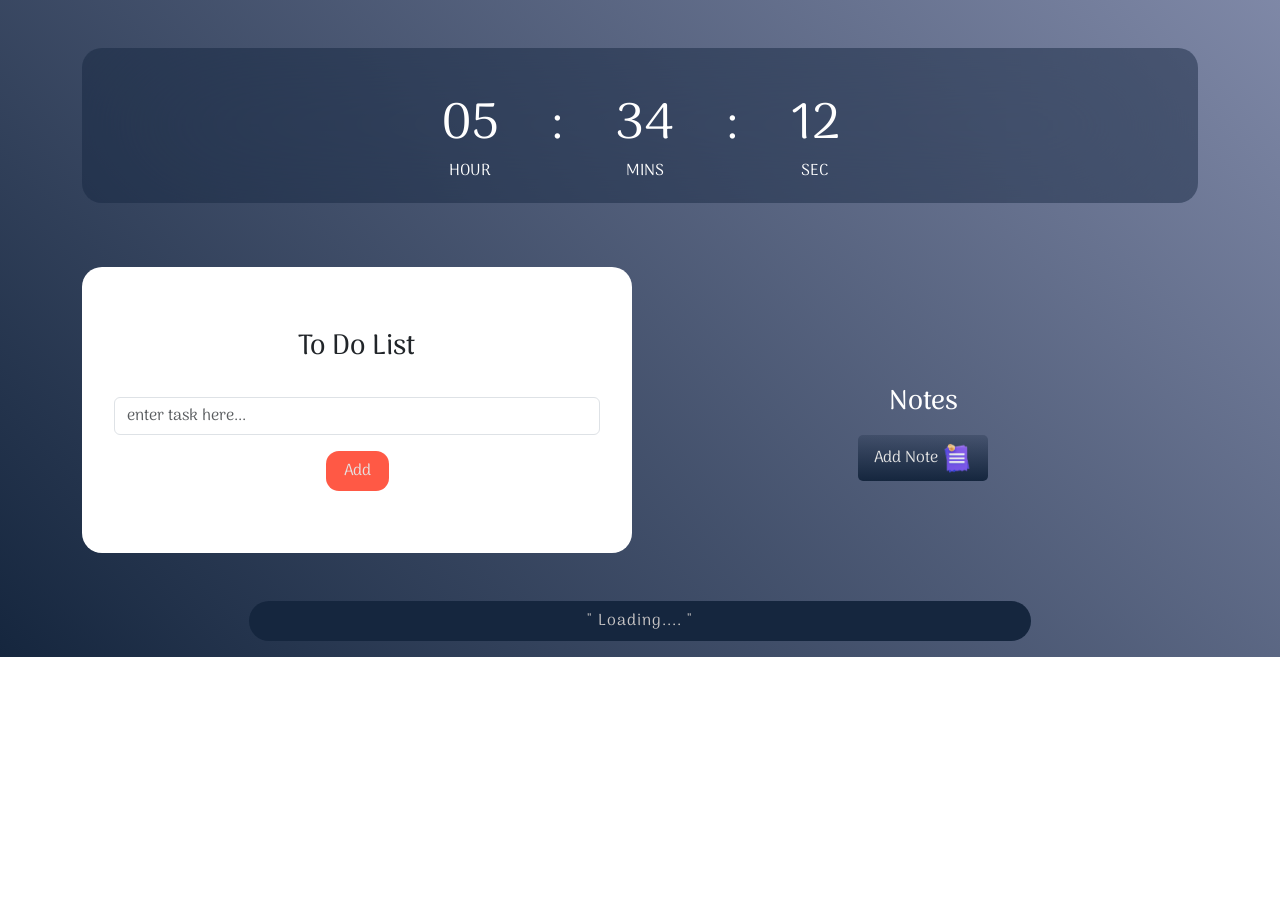
<file: index.html>
<html lang="en">
  <head>
    <meta charset="UTF-8" />
    <meta name="viewport" content="width=device-width, initial-scale=1.0" />
    <link
      href="https://cdn.jsdelivr.net/npm/bootstrap@5.2.3/dist/css/bootstrap.min.css"
      rel="stylesheet"
      integrity="sha384-rbsA2VBKQhggwzxH7pPCaAqO46MgnOM80zW1RWuH61DGLwZJEdK2Kadq2F9CUG65"
      crossorigin="anonymous"
    />

    <link rel="stylesheet" href="https://cdnjs.cloudflare.com/ajax/libs/font-awesome/6.0.0-beta3/css/all.min.css">

    <link rel="stylesheet" href="css/style.css" />

    <title>to do list</title>
    <link rel="icon" href="assets/list-svgrepo-com.svg">
  </head>
  <body>
    <div class="main">
      <div class="container pt-5">
        <div
          class="row text-center d-flex align-items-center justify-content-center"
        >
          <div class="col-md-12 col-12">
            <div
              class="digtal-clock mx-auto row py-4 d-flex align-items-center justify-content-center"
            >
              <div class="col-lg-12 col-md-12 col-sm-12 col-12">
                <div class="d-flex align-items-center justify-content-center">
                  <div class="time py-3">
                    <span id="hrs">00 </span>
                    <span>:</span>
                    <span id="mins">00</span>
                    <span>:</span>
                    <span id="sec">00</span>
                  </div>
                </div>
              </div>
            </div>
          </div>
        </div>

        <div class="apps row my-5 g-3 d-flex align-items-center justify-content-center">
            <div class="col-md-6 col-sm-12 col-12  ">
                <div class="to-do-list bg-white p-3 ">

                    <h3 class="text-center  text-capitalize mt-5 mb-3">
                        to do list
                    </h3>
                    <div class="to-main  text-center p-3">
                        <input type="text" id="input-task-box" placeholder="enter task here..." class="form-control" >
                        <span class="add-btn mt-3" id="add-task"> Add</span>

                    </div>
                    <ul class="list-container px-3" id="list-task-container">
                        <!-- <li class="cheacked">1

                        </li>
                        <li>2</li>
                        <li>3</li> -->
                    </ul>
                    
    
                </div>
            </div>
            <div class="col-md-6 col-sm-12 col-12 ">
                <div class="appnote p-3 text-center">

                    <h3 class="text-center text-white text-capitalize mt-5 mb-3">
                         notes
                    </h3>
                    <span class="text-center text-capitalize clk-btn px-3 py-2 d-inline-block"  id="add-note"  >
                        add note <img src="assets/notes.png" alt="">
                    </span>
                    <div class="note-container  text-start" id="note-container-d ">


                         <!-- <div class="notes bg-white rounded-2 p-3">
                          <h3 class="bg-secondary text-capitalize" contenteditable="true" id="note-title">new note</h3>
                          <hr>
                          <div class="row">
                            <div class="col-md-8 col-sm-12 col-12">
                              <div class="note-content">
                                <p class="note-content" contenteditable="true" id="note-content-d"  ></p>

                              </div>

                            </div>
                            <div class="col-md-4 col-sm-12 col-12">
                              <div class="image-upload bg-info " id="note-image">
                                
                                
                              </div>

                            </div>
                            <div class="col-12 col-auto">
                              <div class="assets-note d-flex align-items-center justify-content-end ">
                                <div class="upload-image">
                                  <label for="upload-image-input"><img src="assets/upload-svgrepo-com.svg" alt="upload image">upload-image</label>
                                  <input type="file" accept="image/*" class="" id="upload-image-input">
                                  
                                </div>
                                <div class="delete-btn">
                                  <img src="assets/5016735.png" alt="trash-icon">
                                </div>
                                <div id="savebtn">
                                  <span>save</span>
                                </div>

                              </div>

                            </div>
                          </div>

                          
                        </div>  -->

                    </div>

    
                </div>
            </div>

           
    
    
            

        </div>
       

        <div class="qout-generator text-center   ">
          <div class="qout-content d-flex align-items-center justify-content-center ">
            <div class="qout-main     ">
              <p id="qoute" class="qout text-center  px-3 py-2  text-capitalize">
                loading....
              </p>
              <!-- <div class="text-end auther-d">
               <span class="auther mx-5  d-inline-block ">hola hola</span>

              </div> -->
              
            </div>
          </div>
        </div>
      </div>
    </div>

    <script
      src="https://cdn.jsdelivr.net/npm/bootstrap@5.2.3/dist/js/bootstrap.bundle.min.js"
      integrity="sha384-kenU1KFdBIe4zVF0s0G1M5b4hcpxyD9F7jL+jjXkk+Q2h455rYXK/7HAuoJl+0I4"
      crossorigin="anonymous"
    ></script>
    <script src="js/main.js"></script>
  </body>
</html>
</file>
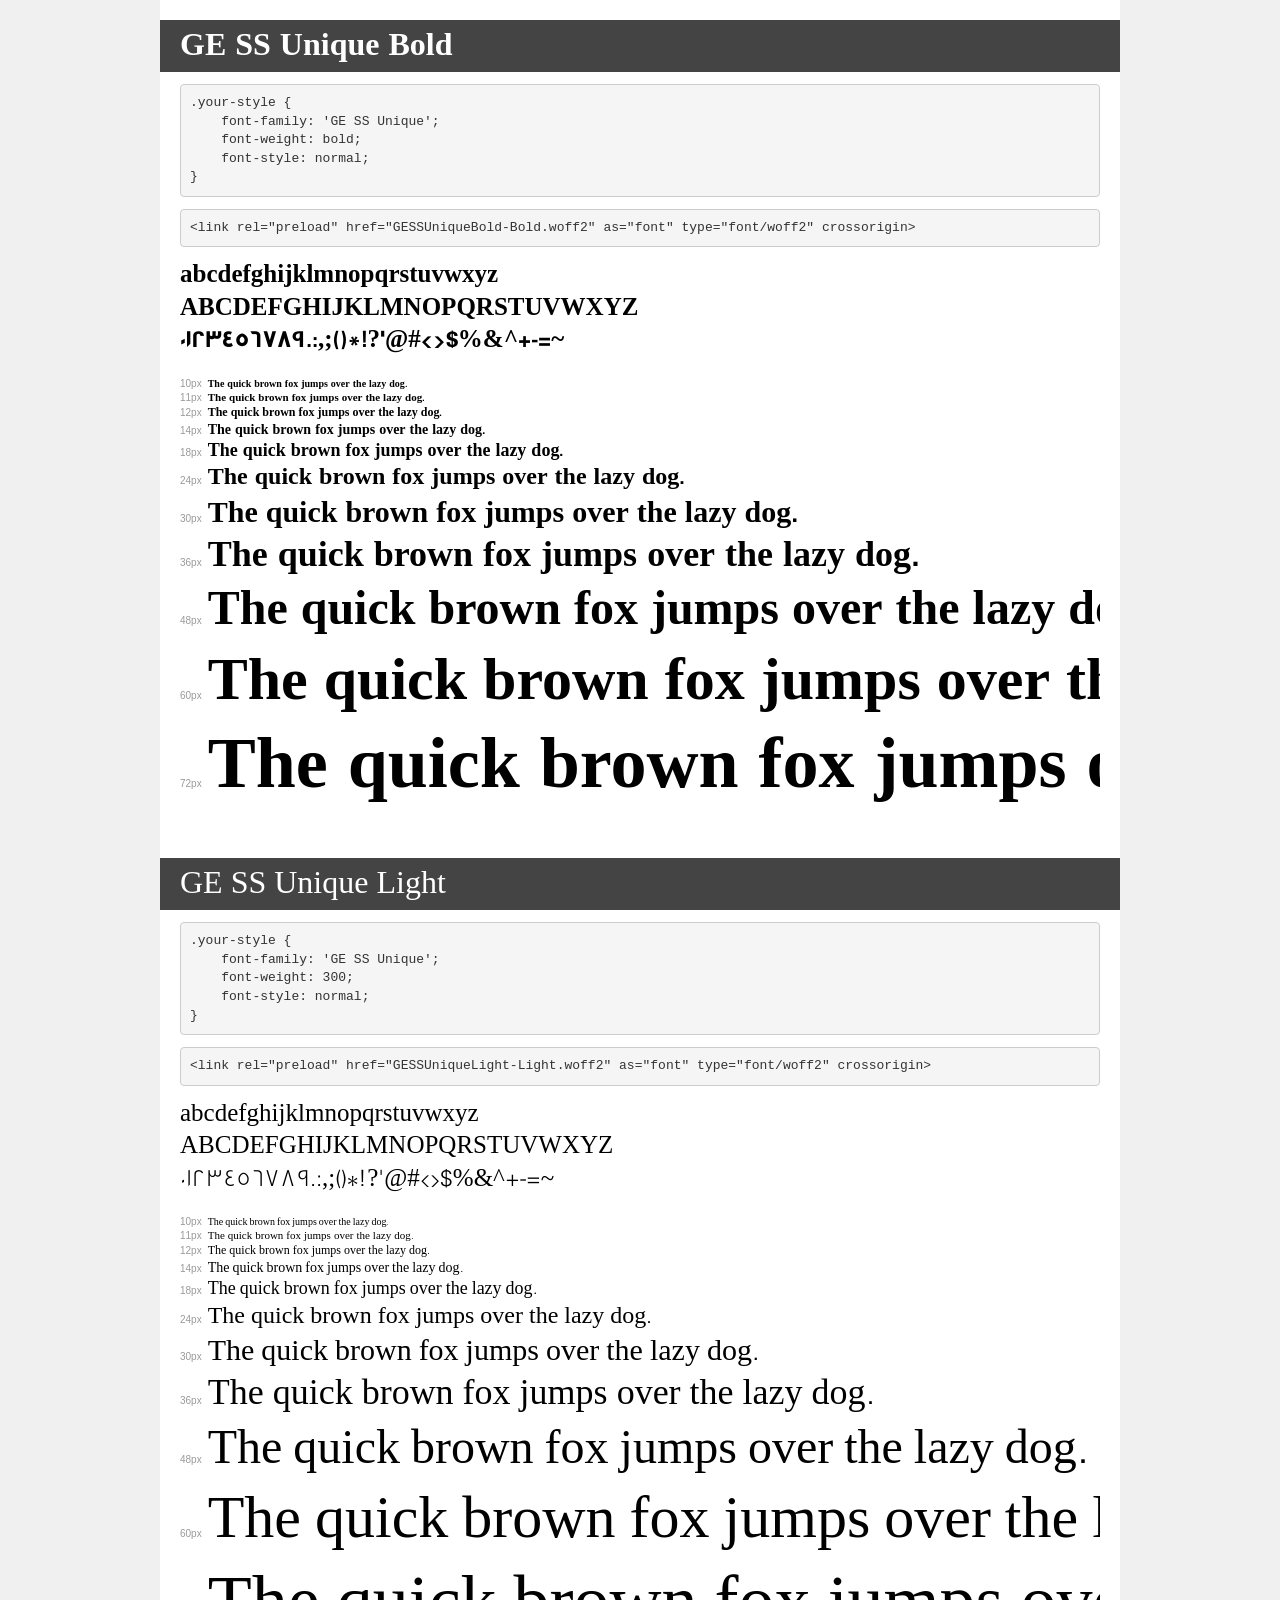
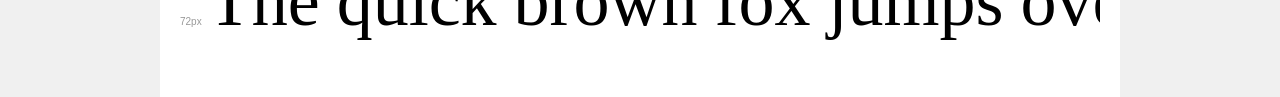
<file: webfonts/transfonter.org-20240713-144604/demo.html>
<!DOCTYPE html>
<html lang="en">
<head>
    <meta charset="utf-8">
    <meta http-equiv="X-UA-Compatible" content="IE=edge">
    <meta name="viewport" content="width=device-width, initial-scale=1">
    <meta name="robots" content="noindex, noarchive">
    <meta name="format-detection" content="telephone=no">
    <title>Transfonter demo</title>
    <link href="stylesheet.css" rel="stylesheet">
    <style>
        /*
        http://meyerweb.com/eric/tools/css/reset/
        v2.0 | 20110126
        License: none (public domain)
        */
        html, body, div, span, applet, object, iframe,
        h1, h2, h3, h4, h5, h6, p, blockquote, pre,
        a, abbr, acronym, address, big, cite, code,
        del, dfn, em, img, ins, kbd, q, s, samp,
        small, strike, strong, sub, sup, tt, var,
        b, u, i, center,
        dl, dt, dd, ol, ul, li,
        fieldset, form, label, legend,
        table, caption, tbody, tfoot, thead, tr, th, td,
        article, aside, canvas, details, embed,
        figure, figcaption, footer, header, hgroup,
        menu, nav, output, ruby, section, summary,
        time, mark, audio, video {
            margin: 0;
            padding: 0;
            border: 0;
            font-size: 100%;
            font: inherit;
            vertical-align: baseline;
        }
        /* HTML5 display-role reset for older browsers */
        article, aside, details, figcaption, figure,
        footer, header, hgroup, menu, nav, section {
            display: block;
        }
        body {
            line-height: 1;
        }
        ol, ul {
            list-style: none;
        }
        blockquote, q {
            quotes: none;
        }
        blockquote:before, blockquote:after,
        q:before, q:after {
            content: '';
            content: none;
        }
        table {
            border-collapse: collapse;
            border-spacing: 0;
        }
        /* demo styles */
        body {
            background: #f0f0f0;
            color: #000;
        }
        .page {
            background: #fff;
            width: 920px;
            margin: 0 auto;
            padding: 20px 20px 0 20px;
            overflow: hidden;
        }
        .font-container {
            overflow-x: auto;
            overflow-y: hidden;
            margin-bottom: 40px;
            line-height: 1.3;
            white-space: nowrap;
            padding-bottom: 5px;
        }
        h1 {
            position: relative;
            background: #444;
            font-size: 32px;
            color: #fff;
            padding: 10px 20px;
            margin: 0 -20px 12px -20px;
        }
        .letters {
            font-size: 25px;
            margin-bottom: 20px;
        }
        .s10:before {
            content: '10px';
        }
        .s11:before {
            content: '11px';
        }
        .s12:before {
            content: '12px';
        }
        .s14:before {
            content: '14px';
        }
        .s18:before {
            content: '18px';
        }
        .s24:before {
            content: '24px';
        }
        .s30:before {
            content: '30px';
        }
        .s36:before {
            content: '36px';
        }
        .s48:before {
            content: '48px';
        }
        .s60:before {
            content: '60px';
        }
        .s72:before {
            content: '72px';
        }
        .s10:before, .s11:before, .s12:before, .s14:before,
        .s18:before, .s24:before, .s30:before, .s36:before,
        .s48:before, .s60:before, .s72:before {
            font-family: Arial, sans-serif;
            font-size: 10px;
            font-weight: normal;
            font-style: normal;
            color: #999;
            padding-right: 6px;
        }
        pre {
            display: block;
            padding: 9px;
            margin: 0 0 12px;
            font-family: Monaco, Menlo, Consolas, "Courier New", monospace;
            font-size: 13px;
            line-height: 1.428571429;
            color: #333;
            font-weight: normal;
            font-style: normal;
            background-color: #f5f5f5;
            border: 1px solid #ccc;
            overflow-x: auto;
            border-radius: 4px;
        }
        /* responsive */
        @media (max-width: 959px) {
            .page {
                width: auto;
                margin: 0;
            }
        }
    </style>
</head>
<body>
<div class="page">
    <div class="demo">
        <h1 style="font-family: 'GE SS Unique'; font-weight: bold; font-style: normal;">GE SS Unique Bold</h1>
        <pre title="Usage">.your-style {
    font-family: 'GE SS Unique';
    font-weight: bold;
    font-style: normal;
}</pre>
        <pre title="Preload (optional)">
&lt;link rel=&quot;preload&quot; href=&quot;GESSUniqueBold-Bold.woff2&quot; as=&quot;font&quot; type=&quot;font/woff2&quot; crossorigin&gt;</pre>
        <div class="font-container" style="font-family: 'GE SS Unique'; font-weight: bold; font-style: normal;">
            <p class="letters">
                abcdefghijklmnopqrstuvwxyz<br>
ABCDEFGHIJKLMNOPQRSTUVWXYZ<br>
                0123456789.:,;()*!?'@#&lt;&gt;$%&^+-=~
            </p>
            <p class="s10" style="font-size: 10px;">The quick brown fox jumps over the lazy dog.</p>
            <p class="s11" style="font-size: 11px;">The quick brown fox jumps over the lazy dog.</p>
            <p class="s12" style="font-size: 12px;">The quick brown fox jumps over the lazy dog.</p>
            <p class="s14" style="font-size: 14px;">The quick brown fox jumps over the lazy dog.</p>
            <p class="s18" style="font-size: 18px;">The quick brown fox jumps over the lazy dog.</p>
            <p class="s24" style="font-size: 24px;">The quick brown fox jumps over the lazy dog.</p>
            <p class="s30" style="font-size: 30px;">The quick brown fox jumps over the lazy dog.</p>
            <p class="s36" style="font-size: 36px;">The quick brown fox jumps over the lazy dog.</p>
            <p class="s48" style="font-size: 48px;">The quick brown fox jumps over the lazy dog.</p>
            <p class="s60" style="font-size: 60px;">The quick brown fox jumps over the lazy dog.</p>
            <p class="s72" style="font-size: 72px;">The quick brown fox jumps over the lazy dog.</p>
        </div>
    </div>

    <div class="demo">
        <h1 style="font-family: 'GE SS Unique'; font-weight: 300; font-style: normal;">GE SS Unique Light</h1>
        <pre title="Usage">.your-style {
    font-family: 'GE SS Unique';
    font-weight: 300;
    font-style: normal;
}</pre>
        <pre title="Preload (optional)">
&lt;link rel=&quot;preload&quot; href=&quot;GESSUniqueLight-Light.woff2&quot; as=&quot;font&quot; type=&quot;font/woff2&quot; crossorigin&gt;</pre>
        <div class="font-container" style="font-family: 'GE SS Unique'; font-weight: 300; font-style: normal;">
            <p class="letters">
                abcdefghijklmnopqrstuvwxyz<br>
ABCDEFGHIJKLMNOPQRSTUVWXYZ<br>
                0123456789.:,;()*!?'@#&lt;&gt;$%&^+-=~
            </p>
            <p class="s10" style="font-size: 10px;">The quick brown fox jumps over the lazy dog.</p>
            <p class="s11" style="font-size: 11px;">The quick brown fox jumps over the lazy dog.</p>
            <p class="s12" style="font-size: 12px;">The quick brown fox jumps over the lazy dog.</p>
            <p class="s14" style="font-size: 14px;">The quick brown fox jumps over the lazy dog.</p>
            <p class="s18" style="font-size: 18px;">The quick brown fox jumps over the lazy dog.</p>
            <p class="s24" style="font-size: 24px;">The quick brown fox jumps over the lazy dog.</p>
            <p class="s30" style="font-size: 30px;">The quick brown fox jumps over the lazy dog.</p>
            <p class="s36" style="font-size: 36px;">The quick brown fox jumps over the lazy dog.</p>
            <p class="s48" style="font-size: 48px;">The quick brown fox jumps over the lazy dog.</p>
            <p class="s60" style="font-size: 60px;">The quick brown fox jumps over the lazy dog.</p>
            <p class="s72" style="font-size: 72px;">The quick brown fox jumps over the lazy dog.</p>
        </div>
    </div>

</div>
</body>
</html>
</file>
<file: css/style.css>
@import url('https://fonts.googleapis.com/css2?family=Arima:wght@100..700&display=swap');





*{
    padding: 0;
    margin: 0;
    box-sizing: border-box;
}

body{
    overflow-x: hidden;
    font-family: "Arima", system-ui;
}
.main{
    width: 100%;
    height: auto;
    background: linear-gradient(45deg, #15263e, #15265e8c);
}

.digtal-clock{
    
    height: 100%;
    border-radius: 20px;
    background-color: #15263e77;
    backdrop-filter: blur(80px);
    color: #fff;
    font-size: 50px;
}

.time span{
    position: relative;
    display: inline-block;
    margin: 0 20px;
}
.time span::after {
    /* content: 'hours'; */
    position: absolute;
    bottom: -20px;
    left: 50%;
    transform: translateX(-50%);
    font-size: 16px;

}

#hrs::after{
    content: 'HOUR';
    
   
}
#mins::after{
    content: 'MINS';
    
   
}
#sec::after{
    content: 'SEC';
    
   
}

.qout-main{
    width: 70%;
}
.qout{
    background-color: #15263e;
    border-radius: 20px;
    color: rgb(201, 198, 198);
    letter-spacing: 1px;
    
}

.qout::after,.qout::before{
    content: '"';
    
}
.auther{
    position: relative;
}
.auther::before{
    content: "";
    width:35px;
    height: 2px;
    background-color: red;
    position: absolute;
    left: -40px;
    top: 50%;
}
.auther-d{
    background-color: #0e1a2be1;
    color: rgb(201, 198, 198);
}

/* ///////////////add-note//////////////////// */

.assets-note img{

    width: 30px;
    padding: 3px;
    cursor: pointer;

}
.assets-note div{
    margin: 10px 10px;
    transition: .3s all ease-in-out;
    
}
.assets-note div:hover{
    background-color: #afafb1;
    border-radius: 20px;
}
.notes:focus{
    box-shadow: 5px 0px 5px 1px rgb(33, 175, 175);

}

[contenteditable='true']{
    outline: 0;
    border: 0;
}
#uploadedImage{
    display: inline-block;
    
    max-width: 100px;
}
/* ////////////////////////// */


.appnote h3{
    font-size: 1.7rem;
}
.clk-btn{

    background: linear-gradient(  #15263e41 , #15263e );
    color: #e4e4e4;
    border-radius: 5px;
    cursor: pointer;
}
.clk-btn img{
    width: 30px ;
    height: 30px;
}

.add-btn {
    /* border: 2px solid red; */
    border-radius: 13px;
    background-color: #ff5945;
    text-align: center;
    color: rgb(230, 225, 225);
    padding: 8px 18px;
    margin-top: 15px;
    display: inline-block;
    cursor: pointer;
}
.to-do-list {
    border-radius: 20px;
}

.list-container{

    margin-top: 30px;
    /* background-color: #15263e; */
}
.list-container li{
    list-style: none;
    padding: 12px 35px;
    position: relative;
    cursor: pointer;
    /* color: white; */
}
.list-container li::before{
    content: "";
    width: 20px;
    height: 20px;
    border: 1px solid rgb(158, 157, 157);
    border-radius: 50%;
    position: absolute;
    top: 13px;
    left: 5px;
}
.list-container li.cheacked{
    color: gray;
    text-decoration: line-through;


}
.list-container li.cheacked::before{
    background-image:url(../assets/output-onlinepngtools.png) ;
    border: 0px;
    background-size: cover;
    background-repeat: no-repeat;
    background-position: center center;


}


.list-container li span{

    position: absolute;
    width: 30px;
    height: 30px;
    border-radius: 50%;
    right: 0;
    cursor: pointer;

   
   
     text-align: center; 
     line-height: 30px;
     font-size: 22px;
     
    transition: all .3s ease-in-out;
}

.list-container li span:hover{
    background-color: #15263e;
    color: #fff;
    
}










@media (max-width: 768px){
    .time span{
        
        margin: 0 0px;
    }
    .time{
        width: 80%;
    }
    .digtal-clock{
        width: 100%;
    
        font-size: 25px;
    }
    .time span::after {
        /* content: 'hours'; */
       
        font-size: 14px;
    
    }
    .qout-main{
        width: 100%;
    }
    

}
</file>
<file: webfonts/transfonter.org-20240713-144604/stylesheet.css>
@font-face {
    font-family: 'GE SS Unique';
    src: url('GESSUniqueBold-Bold.woff2') format('woff2'),
        url('GESSUniqueBold-Bold.woff') format('woff');
    font-weight: bold;
    font-style: normal;
    font-display: swap;
}

@font-face {
    font-family: 'GE SS Unique';
    src: url('GESSUniqueLight-Light.woff2') format('woff2'),
        url('GESSUniqueLight-Light.woff') format('woff');
    font-weight: 300;
    font-style: normal;
    font-display: swap;
}
</file>
